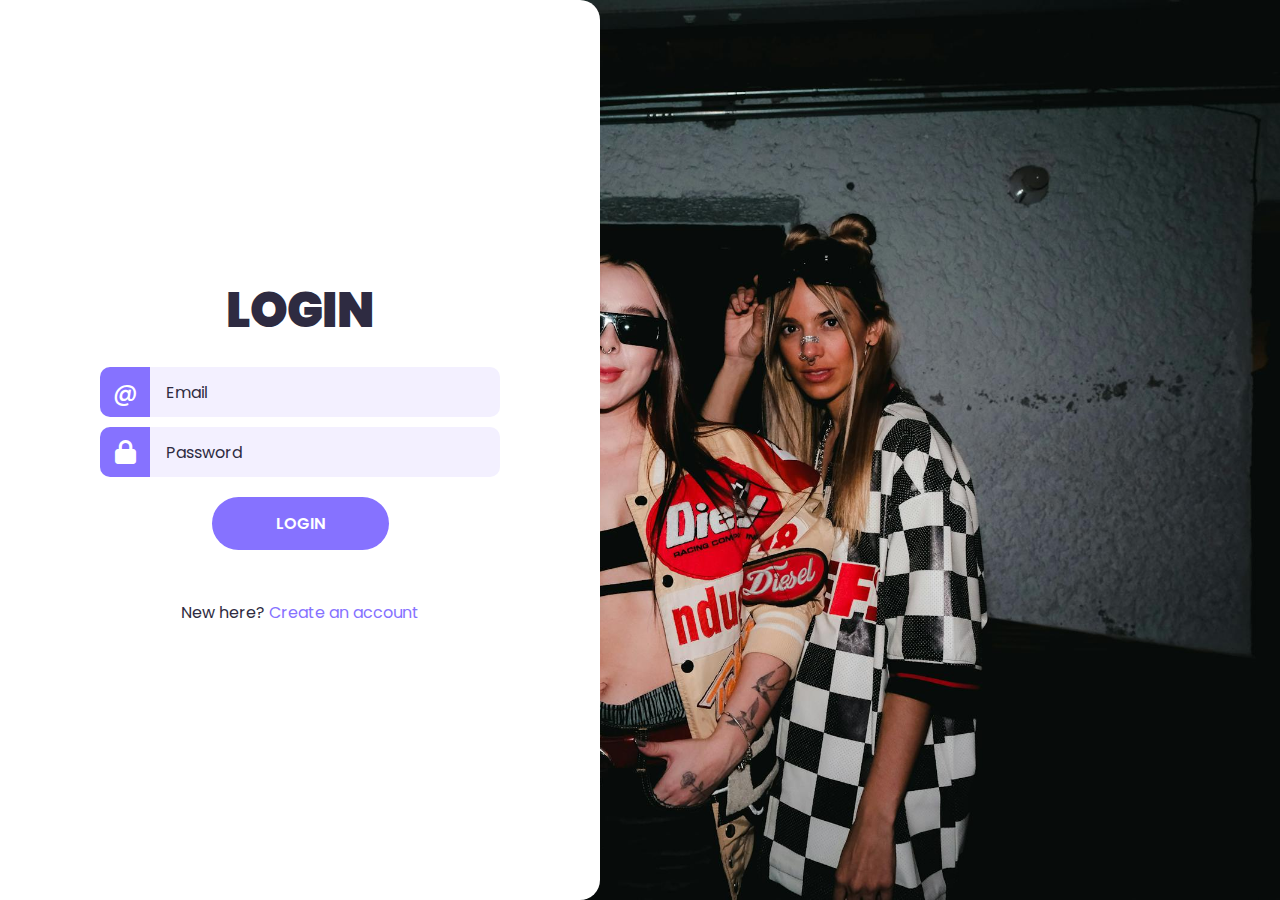
<file: login/login.html>
<!DOCTYPE html>
<html lang="en">
<head>
    <meta charset="UTF-8">
    <meta name="viewport" content="width=device-width, initial-scale=1.0">
    <title>Login</title>
    <link rel="stylesheet" href="https://cdnjs.cloudflare.com/ajax/libs/font-awesome/6.5.1/css/all.min.css">
    <link rel="stylesheet" href="style.css">
    <script type="text/javascript" src="validation.js" defer></script>
</head>
<body>

    <div class="wrapper">
        <h1>Login</h1>
        <p id="error-message"></p>
        <form id="form">
            <div>
                <label for="email-input">
                    <span>@</span>
                </label>
                <input type="email" name="email" id="email-input" placeholder="Email">
            </div>
            <div>
                <label for="password-input">
                    <i class="fas fa-lock"></i>
                </label>
                <input type="password" name="password" id="password-input" placeholder="Password">
            </div>
            <button type="submit">Login</button>
        </form>
        <p>New here? <a href="signup.html">Create an account</a> </p>
    </div>
    
</body>
</html>
</file>
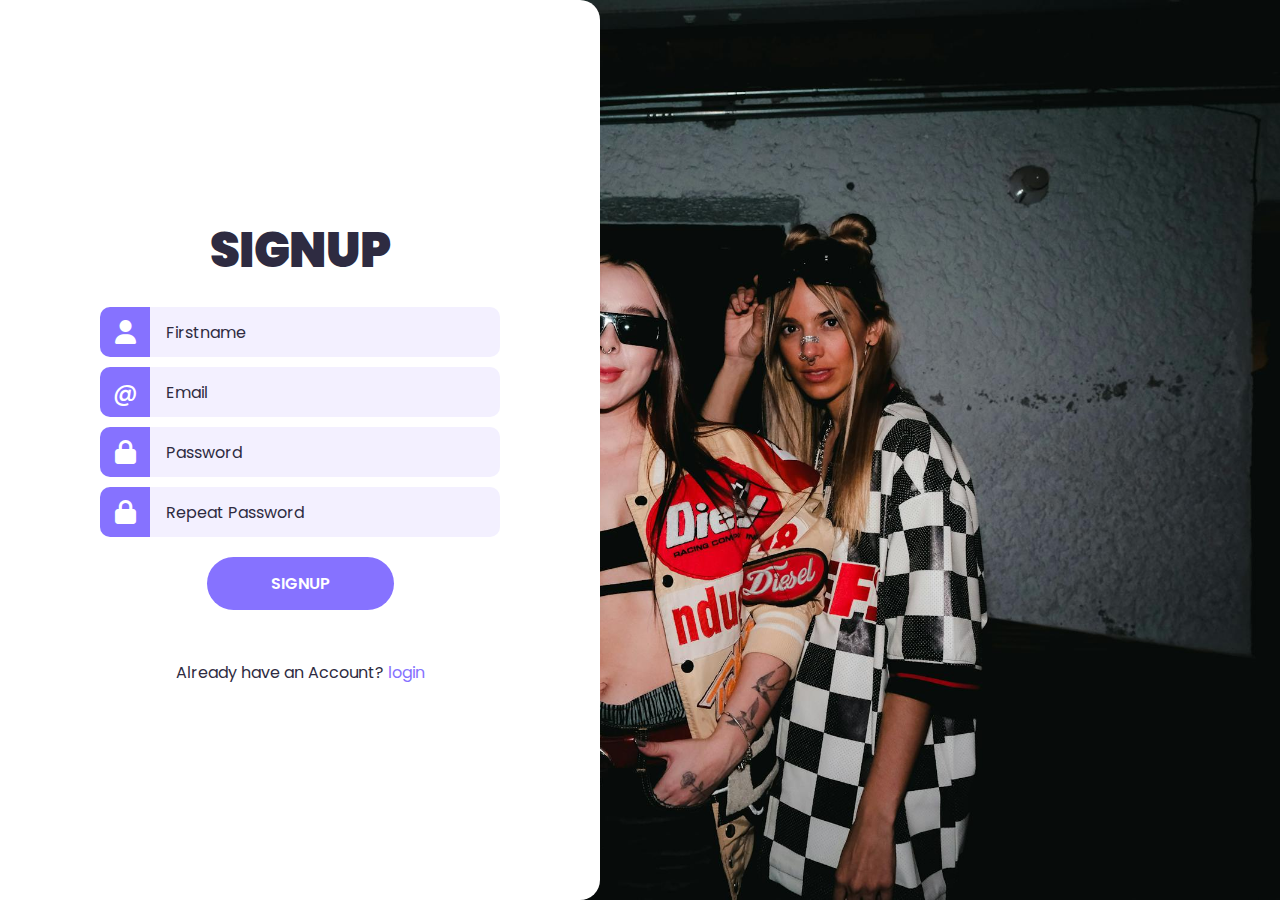
<file: login/signup.html>
<!DOCTYPE html>
<html lang="en">
<head>
    <meta charset="UTF-8">
    <meta name="viewport" content="width=device-width, initial-scale=1.0">
    <title>Signup</title>
    <link rel="stylesheet" href="https://cdnjs.cloudflare.com/ajax/libs/font-awesome/6.5.1/css/all.min.css">
    <link rel="stylesheet" href="style.css">
    <script type="text/javascript" src="validation.js" defer></script>
</head>
<body>

    <div class="wrapper">
        <h1>Signup</h1>
        <p id="error-message"></p>
        <form id="form">
            <div>
                <label for="firstname-input">
                    <i class="fas fa-user"></i>
                </label>
                <input type="text" name="firstname" id="firstname-input" placeholder="Firstname">
            </div>
            <div>
                <label for="email-input">
                    <span>@</span>
                </label>
                <input type="email" name="email" id="email-input" placeholder="Email">
            </div>
            <div>
                <label for="password-input">
                    <i class="fas fa-lock"></i>
                </label>
                <input type="password" name="password" id="password-input" placeholder="Password">
            </div>
            <div>
                <label for="repeat-password-input">
                    <i class="fas fa-lock"></i>
                </label>
                <input type="password" name="repeat-password" id="repeat-password-input" placeholder="Repeat Password">
            </div>
            <button type="submit">Signup</button>
        </form>
        <p>Already have an Account? <a href="login.html">login</a> </p>
    </div>
    
</body>
</html>
</file>
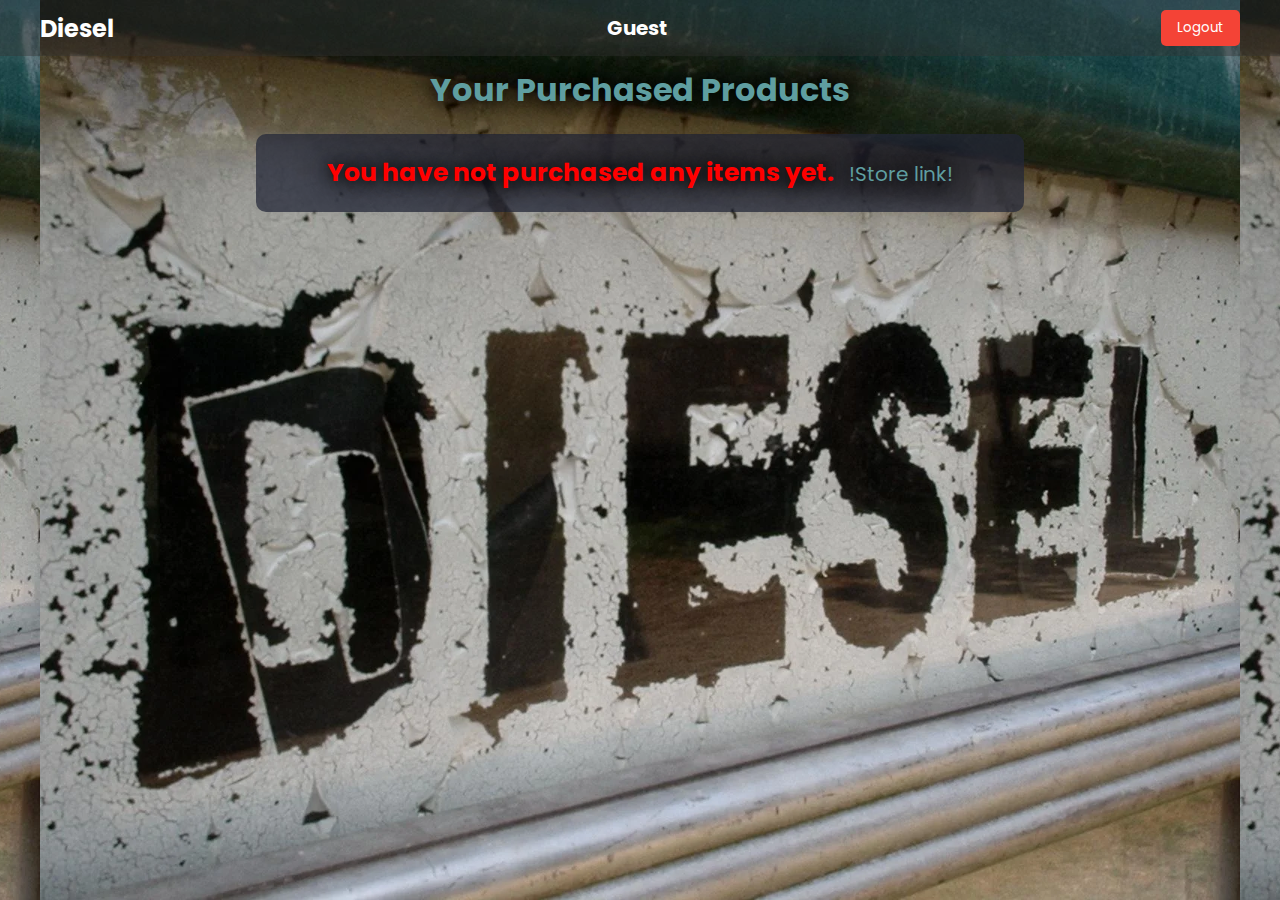
<file: profile/profile.html>
<!DOCTYPE html>
<html lang="en">
<head>
    <meta charset="UTF-8">
    <meta name="viewport" content="width=device-width, initial-scale=1.0">
    <title>Profile</title>
    <link rel="stylesheet" href="profile.css">
    <link href="https://cdn.jsdelivr.net/npm/bootstrap@5.3.3/dist/css/bootstrap.min.css" rel="stylesheet" integrity="sha384-TpERaFwP1F9AuvYcl1G8KVUdunSeJpXrBqvF7lz2zFjQsP5wG5LT5e92vObD9BrC1" crossorigin="anonymous">
</head>
<body>
    
    <header class="header">
        <h1 class="logo"><a href="/index.html">Diesel</a></h1>
        <h1 class="firstname" id="username">Guest</h1>
        <button id="lo">Logout</button>
    </header>
    <div class="underline"></div>

    <div class="title">
    <h1>Your Purchased Products</h1>
    </div>
    <div class="box" id="purchased-items"></div>
    
    
    <script src="profile.js"></script>
</body>
</html>
</file>
<file: login/style.css>
@import url('https://fonts.googleapis.com/css2?family=Noto+Sans:ital,wght@0,100..900;1,100..900&family=Poppins:ital,wght@0,100;0,200;0,300;0,400;0,500;0,600;0,700;0,800;0,900;1,100;1,200;1,300;1,400;1,500;1,600;1,700;1,800;1,900&display=swap');

:root {
    --accent-color: #8672ff;
    --base-color: white;
    --text-color: #2E2B41;
    --input-color: #F3F0FF;
}

* {
    margin: 0;
    padding: 0;
}

html {
    font-family: Poppins, Segoe UI, sans-serrif;
    font-size: 12pt;
    color: var(--text-color);
    text-align: center;
} 

body {
    min-height: 100vh;
    background-image: url('free-photo-of-modelos-at-night.jpeg');
    background-size: contain;
    background-position: right center;
    background-repeat: no-repeat;
    overflow: hidden;
}

.wrapper {
    box-sizing: border-box;
    background-color: var(--base-color);
    height: 100vh;
    width: max(40%, 600px);
    padding: 10px;
    border-radius: 0 20px 20px 0;
    display: flex;
    flex-direction: column;
    align-items: center;
    justify-content: center;
}

h1 {
    font-size: 3rem;
    font-weight: 900;
    text-transform: uppercase;
}

form {
    width: min(400px, 100%);
    margin-top: 20px;
    margin-bottom: 50px;
    display: flex;
    flex-direction: column;
    align-items: center;
    gap: 10px;
}

form > div {
    width: 100%;
    display: flex;
    justify-content: center;
}

form label {
    flex-shrink: 0;
    height: 50px;
    width: 50px;
    background-color: var(--accent-color);
    fill: var(--base-color);
    color: var(--base-color);
    border-radius: 10px 0 0 10px;
    display: flex;
    justify-content: center;
    align-items: center;
    font-size: 1.5rem;
    font-weight: 500;
}

form input {
    box-sizing: border-box;
    flex-grow: 1;
    min-width: 0;
    height: 50px;
    padding: 1em;
    font: inherit;
    border-radius: 0 10px 10px 0;
    border: 2px solid var(--input-color);
    border-left: none;
    background-color: var(--input-color);
    transition: 150ms ease;
}

form input:hover {
    border-color: var(--accent-color);
}

form input:focus {
    outline: none;
    border-color: var(--text-color);
}

div:has(input:focus) > label {
    background-color: var(--text-color);
}

form input::placeholder {
    color: var(--text-color);
}

form button {
    margin-top: 10px;
    border: none;
    border-radius: 1000px;
    padding: .85em 4em;
    background-color: var(--accent-color);
    color: var(--base-color);
    font: inherit;
    font-weight: 600;
    text-transform: uppercase;
    cursor: pointer;
    transition: 150ms ease;
}

form button:hover {
    background-color: var(--text-color);
}

form button:focus {
    outline: none;
    background-color: var(--text-color);
}

a {
    text-decoration: none;
    color: var(--accent-color);
}

a:hover {
    text-decoration: underline;
}

@media(max-width: 1100px) {
    .wrapper {
        width: min(600px, 100%);
        border-radius: 0;
    }
}

form div.incorrect label {
    background-color: #f06272;
}

form div.incorrect input {
    border-color: #f06272;
}

#error-message {
    color: #f06272;
}
</file>
<file: profile/profile.css>
@import url('https://fonts.googleapis.com/css2?family=Poppins:wght@400;600&display=swap');

* {
    margin: 0;
    padding: 0;
    box-sizing: border-box;
    font-family: 'Poppins', sans-serif;
}

body {
    margin: 0;
    font-family: 'Poppins', sans-serif;
    background-image: url('wp4182392.webp');
    background-size: contain;
    background-position: center center;
    background-attachment: fixed;
    height: 100vh;
    min-height: 100vh;
}

.header {
    display: flex;
    justify-content: space-between;
    align-items: center;
    padding: 10px 20px;
    background-color: #33333369;
    color: #fff;
}

.logo {
    margin-left: 20px;
    font-size: 24px;
}

a {
    text-decoration: none;
    color: #fff;
}

.firstname {
    margin: 0 auto;
    font-size: 20px;
}

#lo {
    margin-right: 20px;
    padding: 8px 16px;
    background-color: #f44336;
    color: white;
    border: none;
    border-radius: 5px;
    cursor: pointer;
}

#lo:hover {
    background-color: #e53935;
}

.title {
    display: flex;
    justify-content: center;
    color: rgba(95, 158, 160, 1);
    text-shadow: 0 0 15px rgba(0, 0, 0, 0.9), 0 0 25px rgba(0, 0, 0, 0.7), 0 0 35px rgba(0, 0, 0, 0.5);
    margin-top: 10px;
}

#purchased-items {
    display: flex;
    flex-direction: column;
    align-items: center;
    gap: 15px;
    margin-top: 20px;
}

.purchased-item {
    display: flex;
    align-items: center;
    background: #f8f9fa8b;
    padding: 10px;
    border-radius: 8px;
    width: 60%;
    max-width: 500px;
    box-shadow: 10px 10px 10px rgba(0, 0, 0, 0.1);
}

.purchased-img {
    width: 80px;
    height: 80px;
    object-fit: cover;
    border-radius: 8px;
    margin-right: 15px;
}

.purchased-details {
    display: flex;
    flex-direction: column;
    justify-content: center;
    text-align: left;
}

.purchased-details h2 {
    font-size: 18px;
    margin: 0;
    color: #333;
}

.purchased-details p {
    font-size: 16px;
    color: #ffffff;
    margin: 5px 0 0;
}

.box {
    background-color: #232637b9;
    border-radius: 10px;
    margin: auto;
    padding: 20px;
    width: 60%;
}

p {
    color: rgb(255, 0, 0);
    text-shadow: 0 0 15px rgba(0, 0, 0, 0.9), 0 0 25px rgba(0, 0, 0, 0.7), 0 0 35px rgba(0, 0, 0, 0.5);
    font-size: 25px;
}

h3 {
    color: white;
}

#cbuy {
    font-size: 20px;
    margin-left: 10px;
    color: rgba(95, 158, 160, 1);
    text-shadow: 0 0 15px rgba(0, 0, 0, 0.9), 0 0 25px rgba(0, 0, 0, 0.7), 0 0 35px rgba(0, 0, 0, 0.5);
}
</file>
